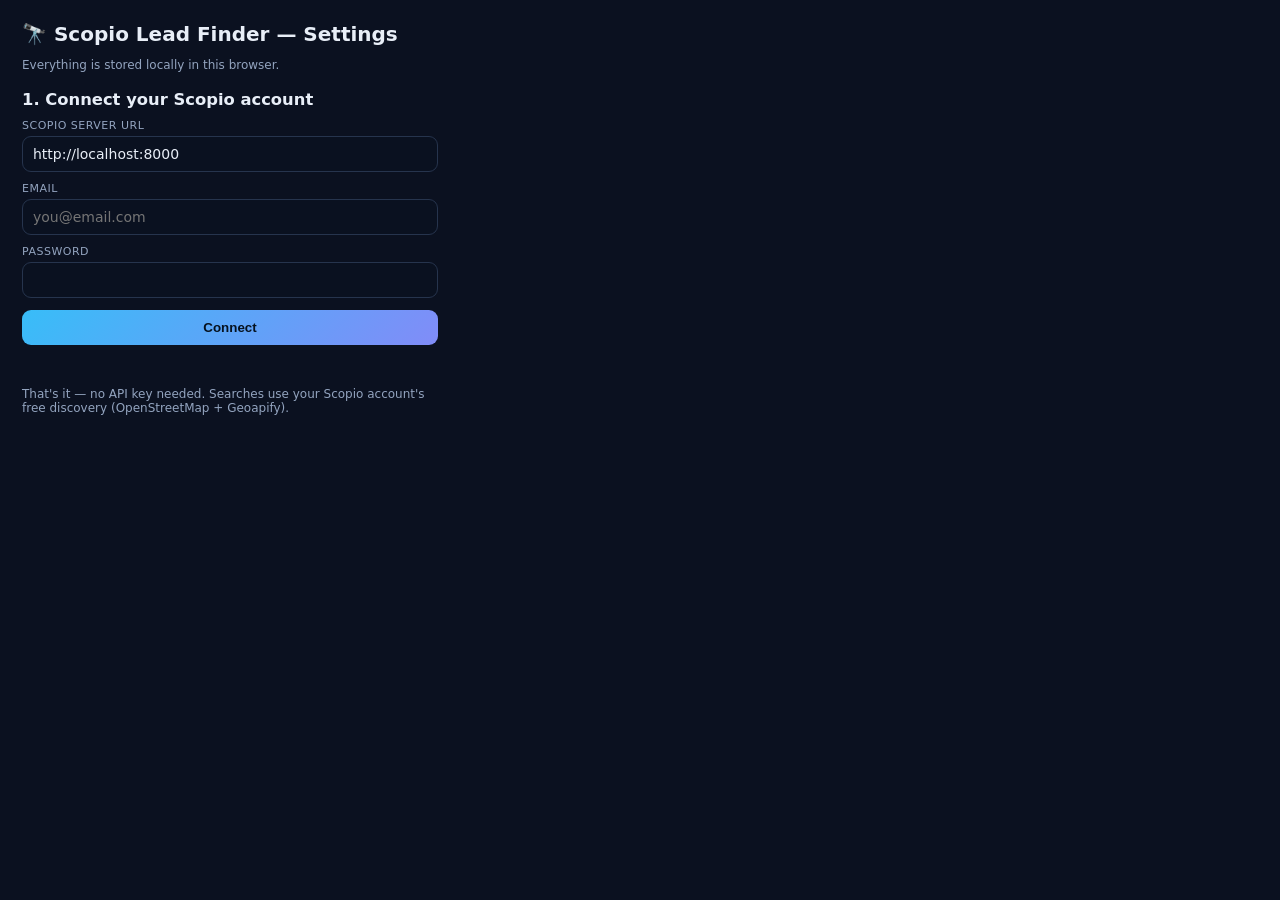
<file: extension/options.html>
<!DOCTYPE html>
<html lang="en">
<head>
  <meta charset="UTF-8" />
  <link rel="stylesheet" href="styles.css" />
</head>
<body class="options-body">
  <h1 style="margin:0 0 4px;font-size:20px">🔭 Scopio Lead Finder — Settings</h1>
  <p class="muted">Everything is stored locally in this browser.</p>

  <h3 style="margin:18px 0 0">1. Connect your Scopio account</h3>
  <label>Scopio server URL</label>
  <input id="url" placeholder="http://localhost:8000" value="http://localhost:8000" />
  <label>Email</label>
  <input id="email" type="email" placeholder="you@email.com" />
  <label>Password</label>
  <input id="password" type="password" />
  <button id="connectBtn">Connect</button>
  <div class="err" id="connErr"></div>
  <div class="ok" id="connOk"></div>

  <p class="muted" style="margin-top:22px">That's it — no API key needed. Searches use your
  Scopio account's free discovery (OpenStreetMap + Geoapify).</p>

  <script src="common.js"></script>
  <script src="options.js"></script>
</body>
</html>
</file>
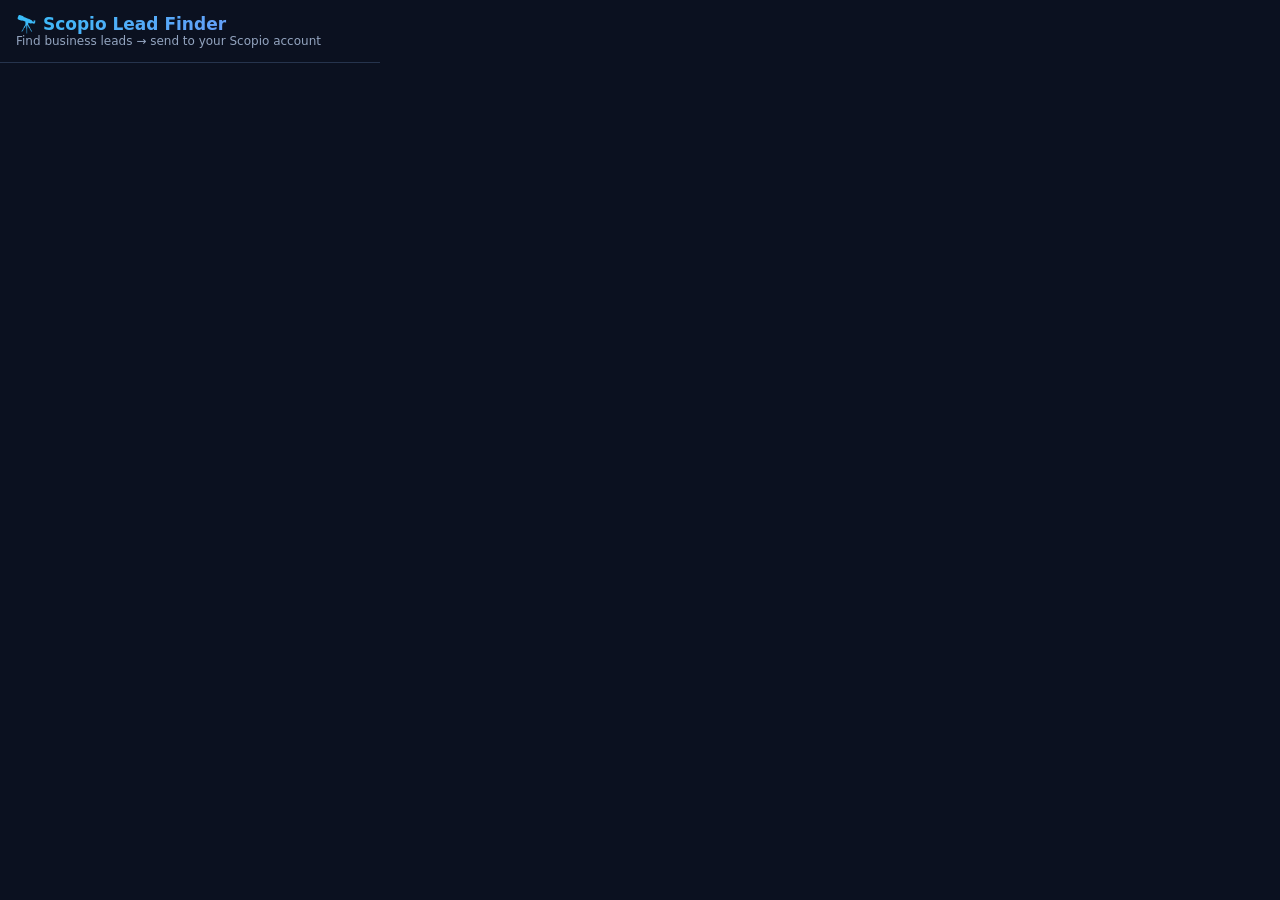
<file: extension/popup.html>
<!DOCTYPE html>
<html lang="en">
<head>
  <meta charset="UTF-8" />
  <link rel="stylesheet" href="styles.css" />
</head>
<body>
  <header>
    <h1>🔭 Scopio Lead Finder</h1>
    <div class="sub">Find business leads → send to your Scopio account</div>
  </header>

  <!-- Consent gate (first run) -->
  <div id="consent" class="pad hidden">
    <p>This extension will:</p>
    <ul class="muted" style="padding-left:18px;line-height:1.6">
      <li>Run a business search in <b>your Scopio account</b> (free — OpenStreetMap + Geoapify).</li>
      <li>Talk only to the <b>Scopio server URL</b> you set.</li>
      <li>Store your settings <b>locally</b> in this browser only.</li>
    </ul>
    <p class="muted">No API key needed. No background tracking — it only acts when you click “Find leads”.</p>
    <button id="allowBtn">Allow</button>
    <button id="denyBtn" class="ghost">Deny</button>
  </div>

  <!-- Setup needed -->
  <div id="setup" class="pad hidden">
    <p class="muted">Connect your Scopio account to start (no API key required).</p>
    <button id="openOptions">Open settings</button>
  </div>

  <!-- Main -->
  <div id="main" class="pad hidden">
    <label>Address / area</label>
    <input id="query" placeholder="e.g. Bandra, Mumbai" />
    <label>Radius (m)</label>
    <input id="radius" type="number" value="2000" min="100" max="20000" />
    <button id="findBtn">🔎 Find leads (free)</button>
    <div class="err" id="err"></div>
    <div class="ok" id="sendMsg"></div>
    <div class="list" id="list"></div>
    <button id="openDash" class="ghost hidden">Open Scopio dashboard</button>
  </div>

  <script src="common.js"></script>
  <script src="popup.js"></script>
</body>
</html>
</file>
<file: extension/styles.css>
:root {
  --bg: #0b1120; --panel: #151f33; --line: #26344d; --text: #e8eef7; --muted: #93a4bf;
  --accent: #38bdf8; --accent2: #34d399; --grad: linear-gradient(135deg, #38bdf8, #818cf8);
}
* { box-sizing: border-box; }
body {
  width: 380px; margin: 0; font-family: "Segoe UI", system-ui, sans-serif;
  background: var(--bg); color: var(--text); font-size: 14px;
}
.options-body { width: 460px; padding: 22px; }
header { padding: 14px 16px; border-bottom: 1px solid var(--line); }
header h1 { margin: 0; font-size: 17px; font-weight: 800;
  background: var(--grad); -webkit-background-clip: text; background-clip: text; color: transparent; }
header .sub { color: var(--muted); font-size: 12px; }
.pad { padding: 14px 16px; }
label { display: block; font-size: 11px; text-transform: uppercase; letter-spacing: .5px;
  color: var(--muted); margin: 10px 0 4px; }
input {
  width: 100%; padding: 9px 10px; background: rgba(11,17,32,.6); border: 1px solid var(--line);
  border-radius: 9px; color: var(--text); font: inherit;
}
input:focus { outline: none; border-color: var(--accent); }
button {
  width: 100%; margin-top: 12px; padding: 10px; border: none; border-radius: 9px;
  background: var(--grad); color: #06121f; font-weight: 700; cursor: pointer;
}
button.ghost { background: transparent; color: var(--accent); border: 1px solid var(--line); }
.muted { color: var(--muted); font-size: 12px; }
.err { color: #fca5a5; font-size: 12px; min-height: 14px; margin-top: 6px; }
.ok { color: var(--accent2); font-size: 12px; }
.list { max-height: 320px; overflow-y: auto; }
.lead { border: 1px solid var(--line); border-radius: 10px; padding: 10px; margin: 8px 0;
  background: rgba(21,31,51,.4); }
.lead .name { font-weight: 700; }
.lead .meta { color: var(--muted); font-size: 12px; margin-top: 2px; }
.score { float: right; font-weight: 800; color: var(--accent2); }
.hidden { display: none; }
a { color: var(--accent); }
</file>
